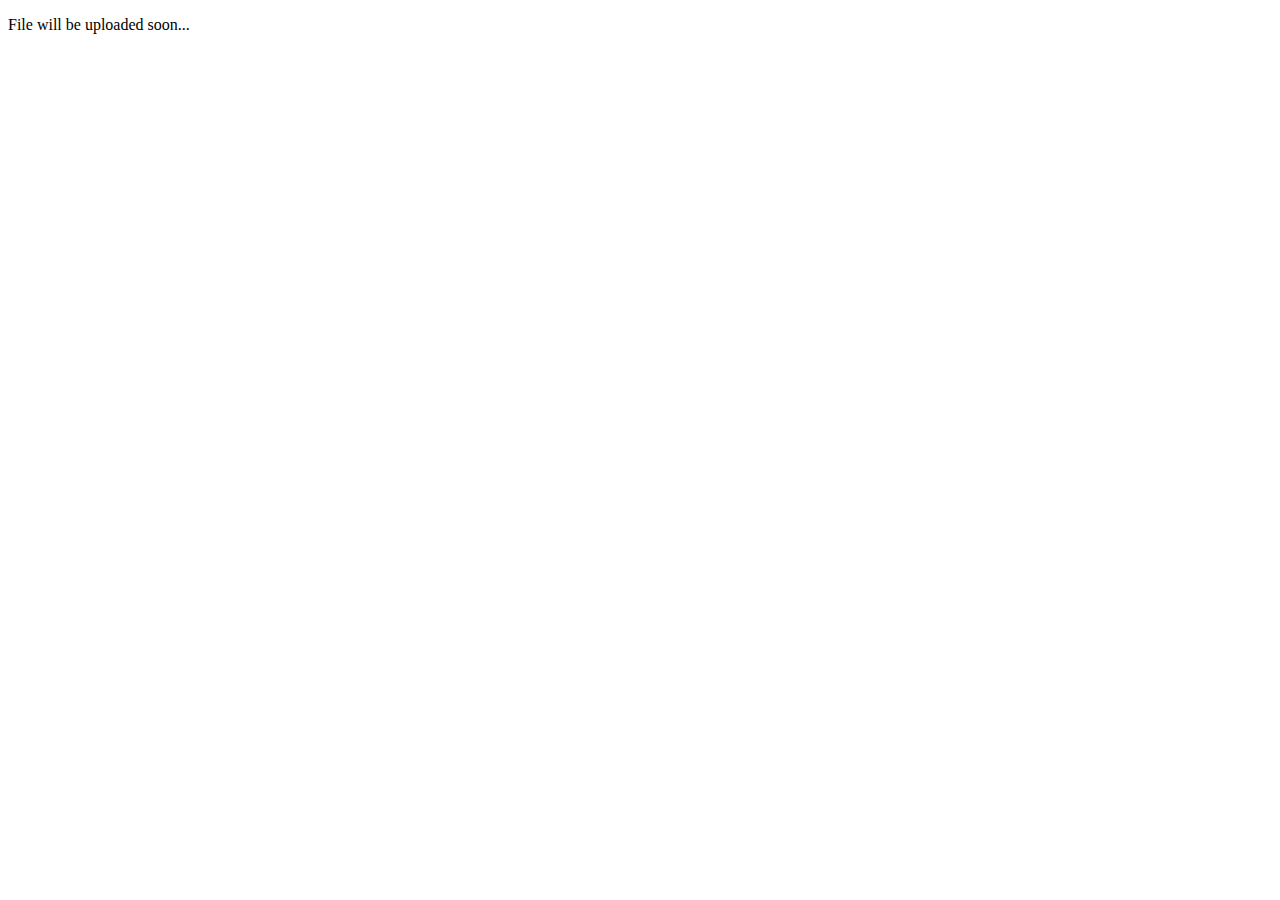
<file: index.html>
<!DOCTYPE html>
<html lang="en">
<head>
    <meta charset="UTF-8">
    <meta name="viewport" content="width=device-width, initial-scale=1.0">
    <title>Home</title>
</head>
<body>
    <p>File will be uploaded soon...</p>
</body>
</html>
</file>
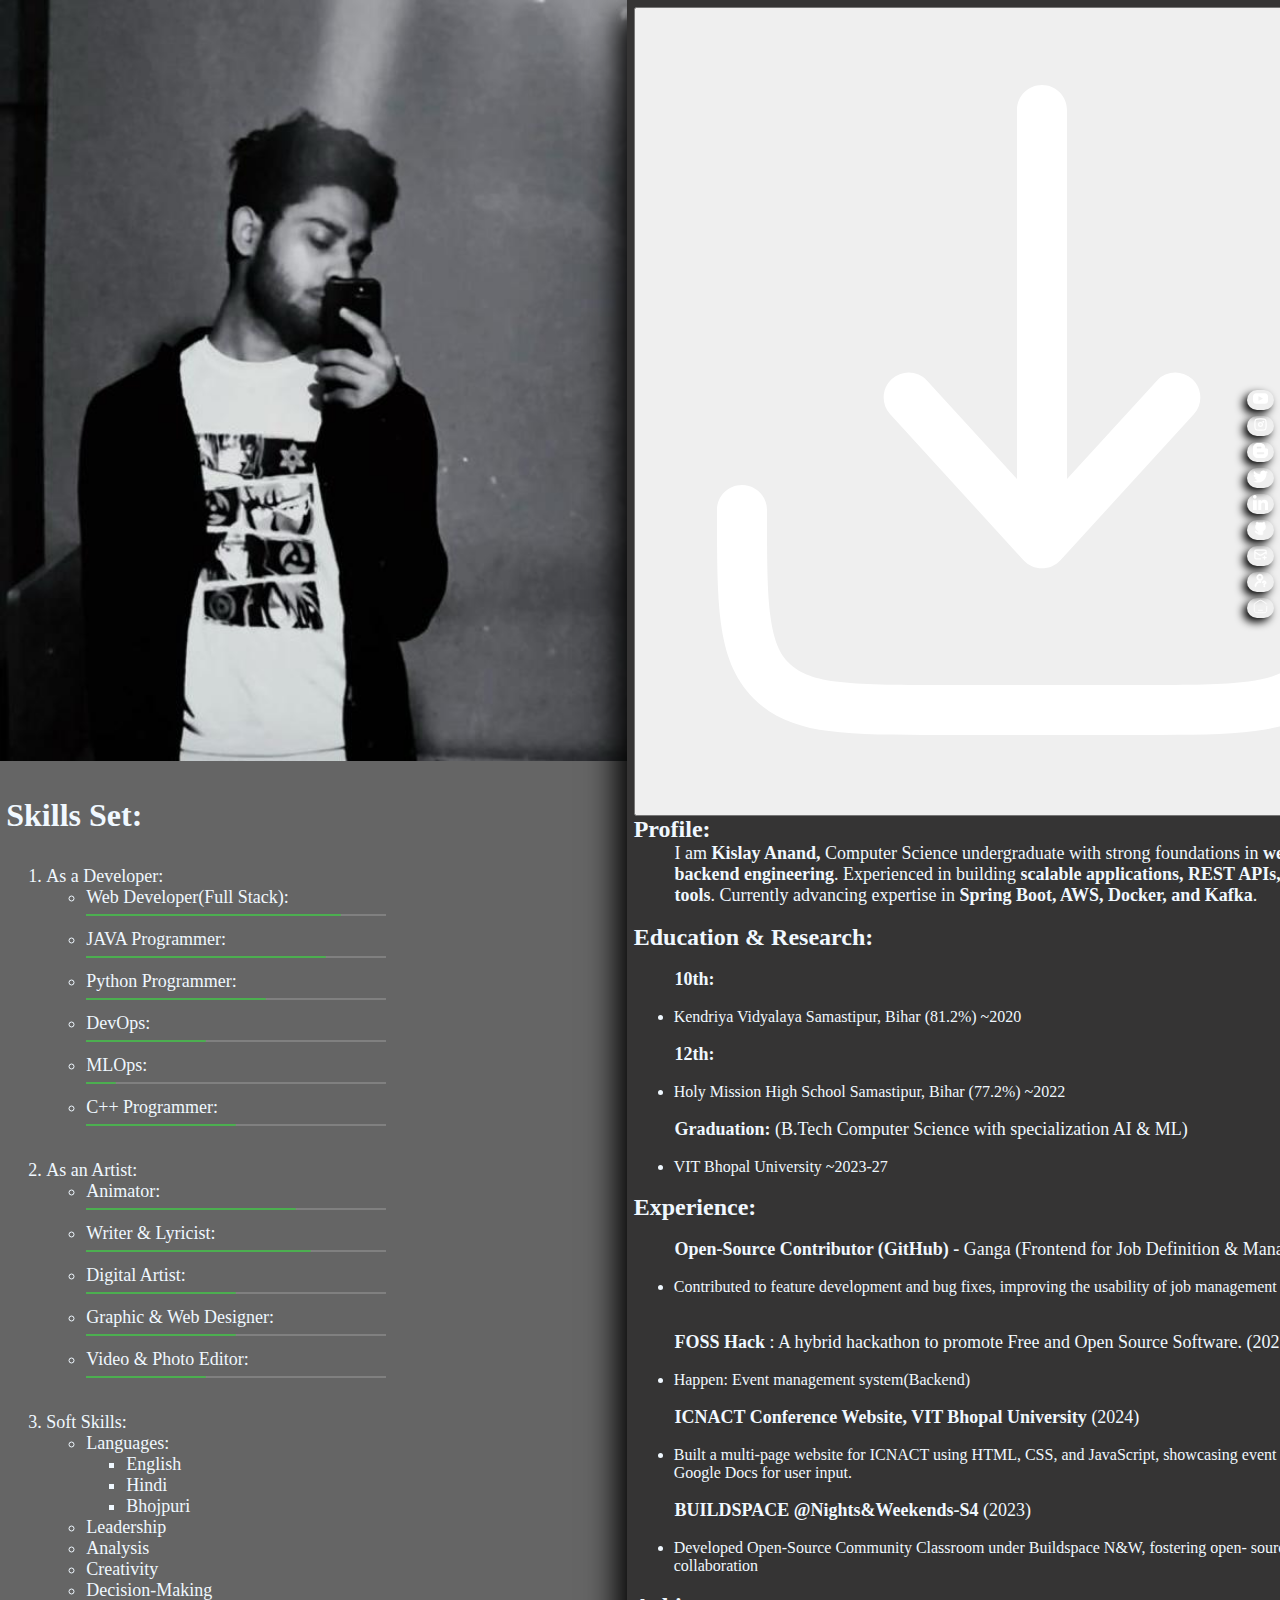
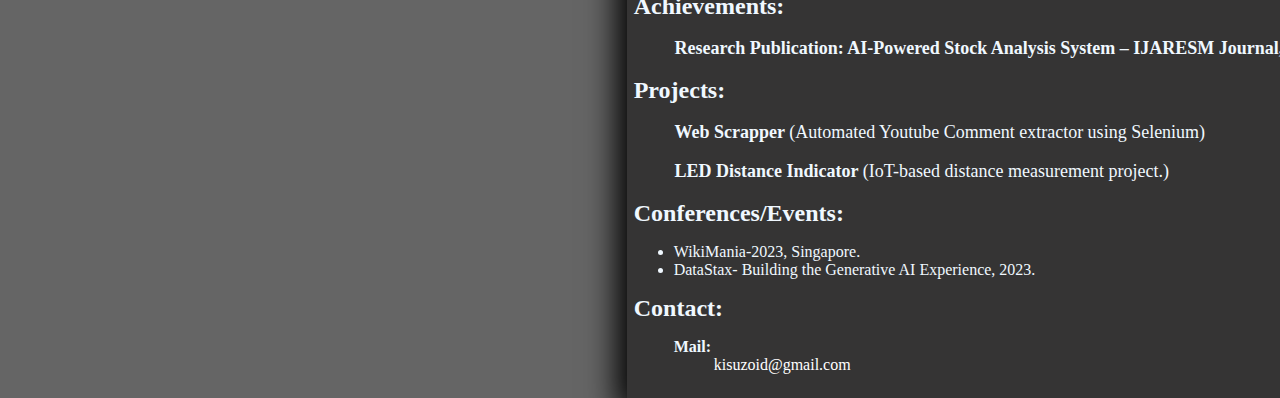
<file: HTML/about.html>
<!DOCTYPE html>
<html lang="en">
<head>
    <meta charset="UTF-8">
    <meta name="viewport" content="width=device-width, initial-scale=1.0">
    <title>About</title>
    <link rel="stylesheet" href="../CSS/about.css"/>
</head>
<body>
    <div class="about-me">
        <div  id="left">
            <img src="../Image/me.jpeg" alt="my-pic"/>
            <div id="skill">
                <p id="skill-set">Skills Set:</p>
                <ol>
                    <li>
                        As a Developer:
                        <ul>
                            <li>Web Developer(Full Stack):
                                <br/><progress max="100" value="85"></progress>
                            </li>
                            <li>JAVA Programmer:
                                <br/><progress max="100" value="80"></progress>
                            </li>
                            <li>Python Programmer:
                                <br/><progress max="100" value="60"></progress>
                            </li>
                            <li>DevOps:
                                <br/><progress max="100" value="40"></progress>
                            </li>
                            <li>MLOps:
                                <br/><progress max="100" value="10"></progress>
                            </li>
                            <li>C++ Programmer:
                                <br/><progress max="100" value="50"></progress>
                            </li>
                        </ul>
                    </li>
                    <br/>
                    <li>
                        As an Artist:
                        <ul>
                            <li>Animator:
                                <br/><progress max="100" value="70"></progress>
                            </li>
                            <li>Writer & Lyricist:
                                <br/><progress max="100" value="75"></progress>
                            </li>
                            <li>Digital Artist:
                                <br/><progress max="100" value="50"></progress>
                            </li>
                            <li>Graphic & Web Designer:
                                <br/><progress max="100" value="50"></progress>
                            </li>
                            <li>Video & Photo Editor:
                                <br/><progress max="100" value="40"></progress>
                            </li>
                        </ul>
                    </li>
                    <br/>
                    <li>
                        Soft Skills:
                        <ul>
                            <li>Languages:
                                <ul>
                                    <li>English</li>
                                    <li>Hindi</li>
                                    <li>Bhojpuri</li>
                                </ul>
                            </li>
                            <li>Leadership</li>
                            <li>Analysis</li>                            
                            <li>Creativity</li>
                            <li>Decision-Making</li>
                        </ul>
                    </li>
                </ol>
            </div>
        </div>

        <div id="right">
            <div id="aboutKisu">
                <a href="../asset/kisu.pdf" download><Button class="resume"><img src="../Image/download.svg" alt="download"/></Button></a>
                
                <p class="intro">Profile:</p>
                <p>I am <b>Kislay Anand, </b>Computer Science undergraduate with strong foundations in <b>web development, 
and  backend  engineering</b>.  Experienced  in  building  <b>scalable  applications,  
REST  APIs,  and  automation  tools</b>.  Currently  advancing  expertise  in  <b>Spring 
Boot, AWS, Docker, and Kafka</b>.</p>
                <p class="intro">Education & Research:</p><br/>
                <p><b>10th:</b><br/>
                    <ul>
                        <li>Kendriya Vidyalaya Samastipur, Bihar (81.2%) ~2020</li>
                    </ul>
                </p>
                <p><b>12th:</b><br/>
                    <ul>
                        <li>Holy Mission High School Samastipur, Bihar (77.2%) ~2022</li>
                    </ul>
                </p>
                <p><b>Graduation:</b> (B.Tech Computer Science with specialization AI & ML)<br/>
                    <ul>
                        <li>VIT Bhopal University ~2023-27</li>
                    </ul>
                </p>
                <p class="intro">Experience:</p><br/>
                <p><b>Open-Source Contributor (GitHub) - </b> Ganga (Frontend for Job Definition & Management) (2025)
                    <ul>
                        <li>Contributed to feature development and bug fixes, improving the usability of job management systems.</li>
                    </ul></p>
                    
                    <br/>
                    <p><b>FOSS Hack </b>: A hybrid hackathon to promote Free and Open Source Software. (2025)
                    <br/>
                    <ul>
                        <li>Happen: Event management system(Backend)</li>
                    </ul></p>
                    
                <p><b>ICNACT Conference Website, VIT Bhopal University </b>(2024)<br/>
                    <ul style="margin-top: 0px;">
                        <li>Built a multi-page website for ICNACT using HTML, CSS, and JavaScript, showcasing 
                            event timelines and integrating Google Docs for user input.</li>
                    </ul>
                </p>
                
                <p>
                    <b>BUILDSPACE @Nights&Weekends-S4 </b>(2023)
                    <br/>
                    <ul>
                        <li>Developed Open-Source Community Classroom under Buildspace N&W, fostering open-
                            source learning and developer collaboration</li>
                    </ul>
                </p>

                <p class="intro">Achievements:</p> <br/>
                <p>
                    <b>Research Publication: AI-Powered Stock Analysis System – IJARESM Journal, April 2025.</b>
                </p>

                <p class="intro">Projects:</p><br/>
                <p>
                    <b>Web Scrapper </b>(Automated Youtube Comment extractor using Selenium) 
                </p>
                <p><b>LED Distance Indicator </b>(IoT-based distance measurement project.)
                </p>
                
                
                <p class="intro">Conferences/Events:</p>
                <ul>
                    <li>WikiMania-2023, Singapore.</li>
                    <li>DataStax- Building the Generative AI Experience, 2023.</li>
                </ul>
                <p class="intro">
                    Contact:
                    <ul>
                        <b>Mail:</b>
                        <ul><a href="mailto:kisuzoid@gmail.com" target="_blank" style="text-decoration: none; color: white;">kisuzoid@gmail.com</a> </ul>
                    </ul>
                </p>
                
            </div>
            <div id="button">
                <button class="about">
                    <a href="https://www.youtube.com/@kisuzoid" target="_blank">
                        <img src="../Image/youtube-svgrepo-com.svg" alt="youtube"/>
                    </a>
                </button>
                <button class="about">
                    <a href="https://instagram.com/kisuzoid" target="_blank">
                        <img src="../Image/insta.svg" alt="instagram"/>
                    </a>
                </button>
                <button class="about">
                    <a href="https://kisuzoid.blogspot.com/" target="_blank">
                        <img src="../Image/blogger-icon.svg" alt="blogger"/>
                    </a>
                </button>
                <button class="about">
                    <a href="https://twitter.com/Kisuzoid" target="_blank">
                        <img src="../Image/twitter.svg" alt="twitter"/>
                    </a>
                </button>
                <button class="about">
                    <a href="https://www.linkedin.com/in/kisuzoid" target="_blank">
                        <img src="../Image/linkdein.svg" alt="linkdein"/>
                    </a>
                </button>
                <button class="about">
                    <a href="https://github.com/KisuZoid" target="_blank">
                        <img src="../Image/github.svg" alt="github"/>
                    </a>
                </button>
                <button class="about">
                    <a href="mailto:kisuzoid@gmail.com" target="_blank">
                        <img src="../Image/mail.svg" alt="email"/>
                    </a>
                </button>
                <button class="about">
                    <a href="./about.html">
                        <img src="../Image/user.svg" alt="about"/>
                    </a>
                </button>
                <button class="about">
                    <a href="../index.html">
                        <img src="../Image/home.svg" alt="home"/>
                    </a>
                </button>
            </div>
        </div>
    </div>
</body>
</html>
</file>
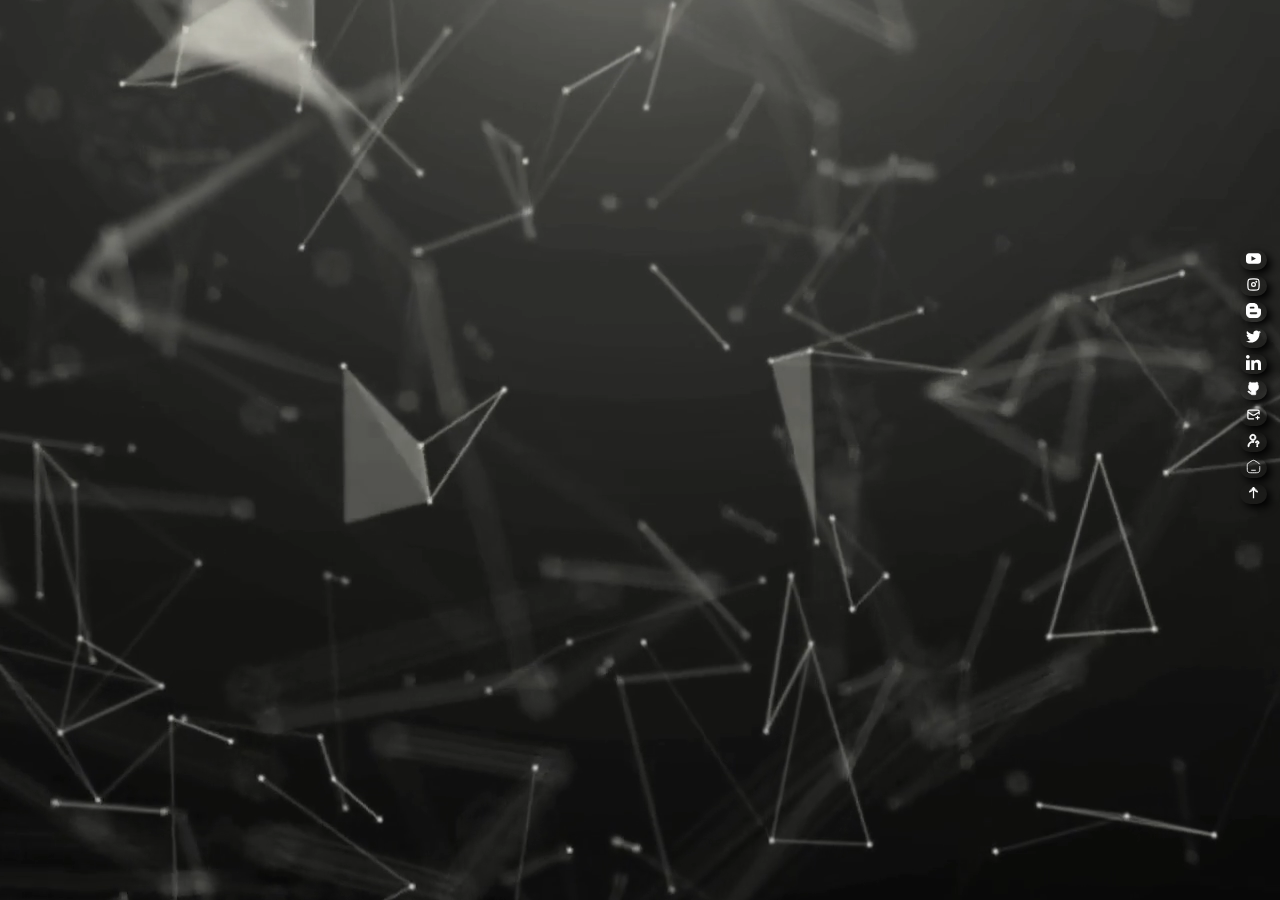
<file: HTML/dev.html>
<!DOCTYPE html>
<html lang="en">
<head>
    <meta charset="UTF-8">
    <meta name="viewport" content="width=device-width, initial-scale=1.0">
    <title>Developer Portfolio</title>
    <link rel="stylesheet" href="../CSS/bg.css"/>
    <link rel="stylesheet" href="../CSS/dev.css"/>
</head>
<body>
    <div class="video-container">
        <video autoplay muted loop poster="../Image/devphoto.jpg" id="video-bg">
            <source src="../video/Devvideo.mp4" type="video/mp4">
        </video>
    
        <div class="content" id="intro-work">
        
        </div>
    </div>
    <!-- social media -->
    <div id="button">
        <button class="about">
            <a href="https://www.youtube.com/@kisuzoid" target="_blank">
                <img src="../Image/youtube-svgrepo-com.svg" alt="youtube"/>
            </a>
        </button>
        <button class="about">
            <a href="https://instagram.com/kisuzoid" target="_blank">
                <img src="../Image/insta.svg" alt="instagram"/>
            </a>
        </button>
        <button class="about">
            <a href="https://kisuzoid.blogspot.com/" target="_blank">
                <img src="../Image/blogger-icon.svg" alt="blogger"/>
            </a>
        </button>
        <button class="about">
            <a href="https://twitter.com/Kisuzoid" target="_blank">
                <img src="../Image/twitter.svg" alt="twitter"/>
            </a>
        </button>
        <button class="about">
            <a href="https://www.linkedin.com/in/kisuzoid" target="_blank">
                <img src="../Image/linkdein.svg" alt="linkdein"/>
            </a>
        </button>
        <button class="about">
            <a href="https://github.com/KisuZoid" target="_blank">
                <img src="../Image/github.svg" alt="github"/>
            </a>
        </button>
        <button class="about">
            <a href="mailto:kisuzoid@gmail.com" target="_blank">
                <img src="../Image/mail.svg" alt="email"/>
            </a>
        </button>
        <button class="about">
            <a href="./about.html">
                <img src="../Image/user.svg" alt="about"/>
            </a>
        </button>
        <button class="about">
            <a href="../index.html">
                <img src="../Image/home.svg" alt="home"/>
            </a>
        </button>
        <button class="about animation">
            <a href="#intro-work">
                <img src="../Image/up-arrow.svg" alt="home"/>
            </a>
        </button>
    </div>
</body>
</html>
</file>
<file: CSS/about.css>
body{
    background-color: rgb(235, 231, 231);
    margin: 0%;
}

.about-me{
    display: flex;
    
}

#left{
    background-color: rgb(101, 101, 101);
    color: aliceblue;
    width: 49%;
    box-shadow: 10px 14px 30px black;
    margin-left: 0%;

}

#left img{
    width: 100%;
    /* box-shadow: 0px 4px 28px black; */
}

#right{
    color: aliceblue;
    display: flex;
    width: 51%;
    background-color: rgb(53, 52, 52);
    margin-left: 0%;
    box-shadow: -10px 14px 30px black;
}

#right .intro{
    font-size: x-large;
    font-weight: bold;
    margin: 0%;
}

#right p{
    margin-top: 0%;
    margin-left: 5%;
    font-size: large;
}

#aboutKisu{
    margin: 1%;
}

#skill{
    margin: 1%;
}

#left #skill #skill-set{
    font-size: xx-large;
    font-weight: bold;
}

#left #skill{
    font-size: large;
}

#button{
    margin-top: 30%;
    position: absolute;
    right: 0;
}

.about{
    background-color: transparent;
    border: none;
    text-align: center;
    text-decoration: none;
    display: inline-block;
    cursor: pointer;
    margin: 6px;
    border-radius: 20px;
    box-shadow: -4px 4px 8px 0px black;
    transition: 0.3s ease;
    display: flex;
    
}

.about:hover{
    transform: scale(2);
    box-shadow: 4px 4px 8px 0px rgb(90, 90, 90);
}

.about img{
    max-width: 15px;
}

progress{
    width: 100%; 
    max-width: 300px;
    height: 2.5px;
    border: none;
    margin-bottom: 12px;
}
  
  /* Style the progress value */
progress::-webkit-progress-value{
    background-color: #4CAF50;
    border-radius: 0px 10px 10px 0px; 
}
</file>
<file: CSS/bg.css>
body, html {
    margin: 0;
    padding: 0;
    height: 100%;
    overflow: hidden;
}

.video-container {
    position: fixed;
    top: 0;
    left: 0;
    width: 100%;
    height: 100%;
    overflow: hidden;
}

#video-bg {
    position: absolute;
    top: 50%;
    left: 50%;
    min-width: 100%;
    min-height: 100%;
    width: auto;
    height: auto;
    transform: translate(-50%, -50%);
    z-index: -1;
}

.content {
    position: absolute;
    top: 0;
    left: 0;
    width: 100%;
    height: 100%;
    display: flex;
    justify-content: center;
    align-items: center;
    color: white;
    text-align: center;
    z-index: 1;
}
</file>
<file: CSS/dev.css>
/*Social Media*/
#button{
    margin-top: 5%;
    position: absolute;
    right: 7px;
    top: 20%;
    bottom: 50%;
}

.about{
    background-color: transparent;
    border: none;
    text-align: center;
    text-decoration: none;
    display: inline-block;
    cursor: pointer;
    margin: 6px;
    border-radius: 20px;
    box-shadow: 4px 4px 8px 0px black;
    transition: 0.3s ease;
    display: flex;
}

.about img{
    max-width: 15px;
}

.about:hover{
    transform: scale(2);
    box-shadow: 4px 4px 8px 0px rgb(90, 90, 90);
}

.animation{
    border: none;
    background-color: transparent;   
    animation: upDown 0.5s infinite alternate; /* Animation name, duration, iteration count, direction */
    transform-origin: center;
    transition: 1s ease;
}

@keyframes upDown {
    0% {
        transform: translateY(0);
    }
    100% {
        transform: translateY(60%); /* Change the value to increase/decrease the distance of movement */
    }
}
</file>
